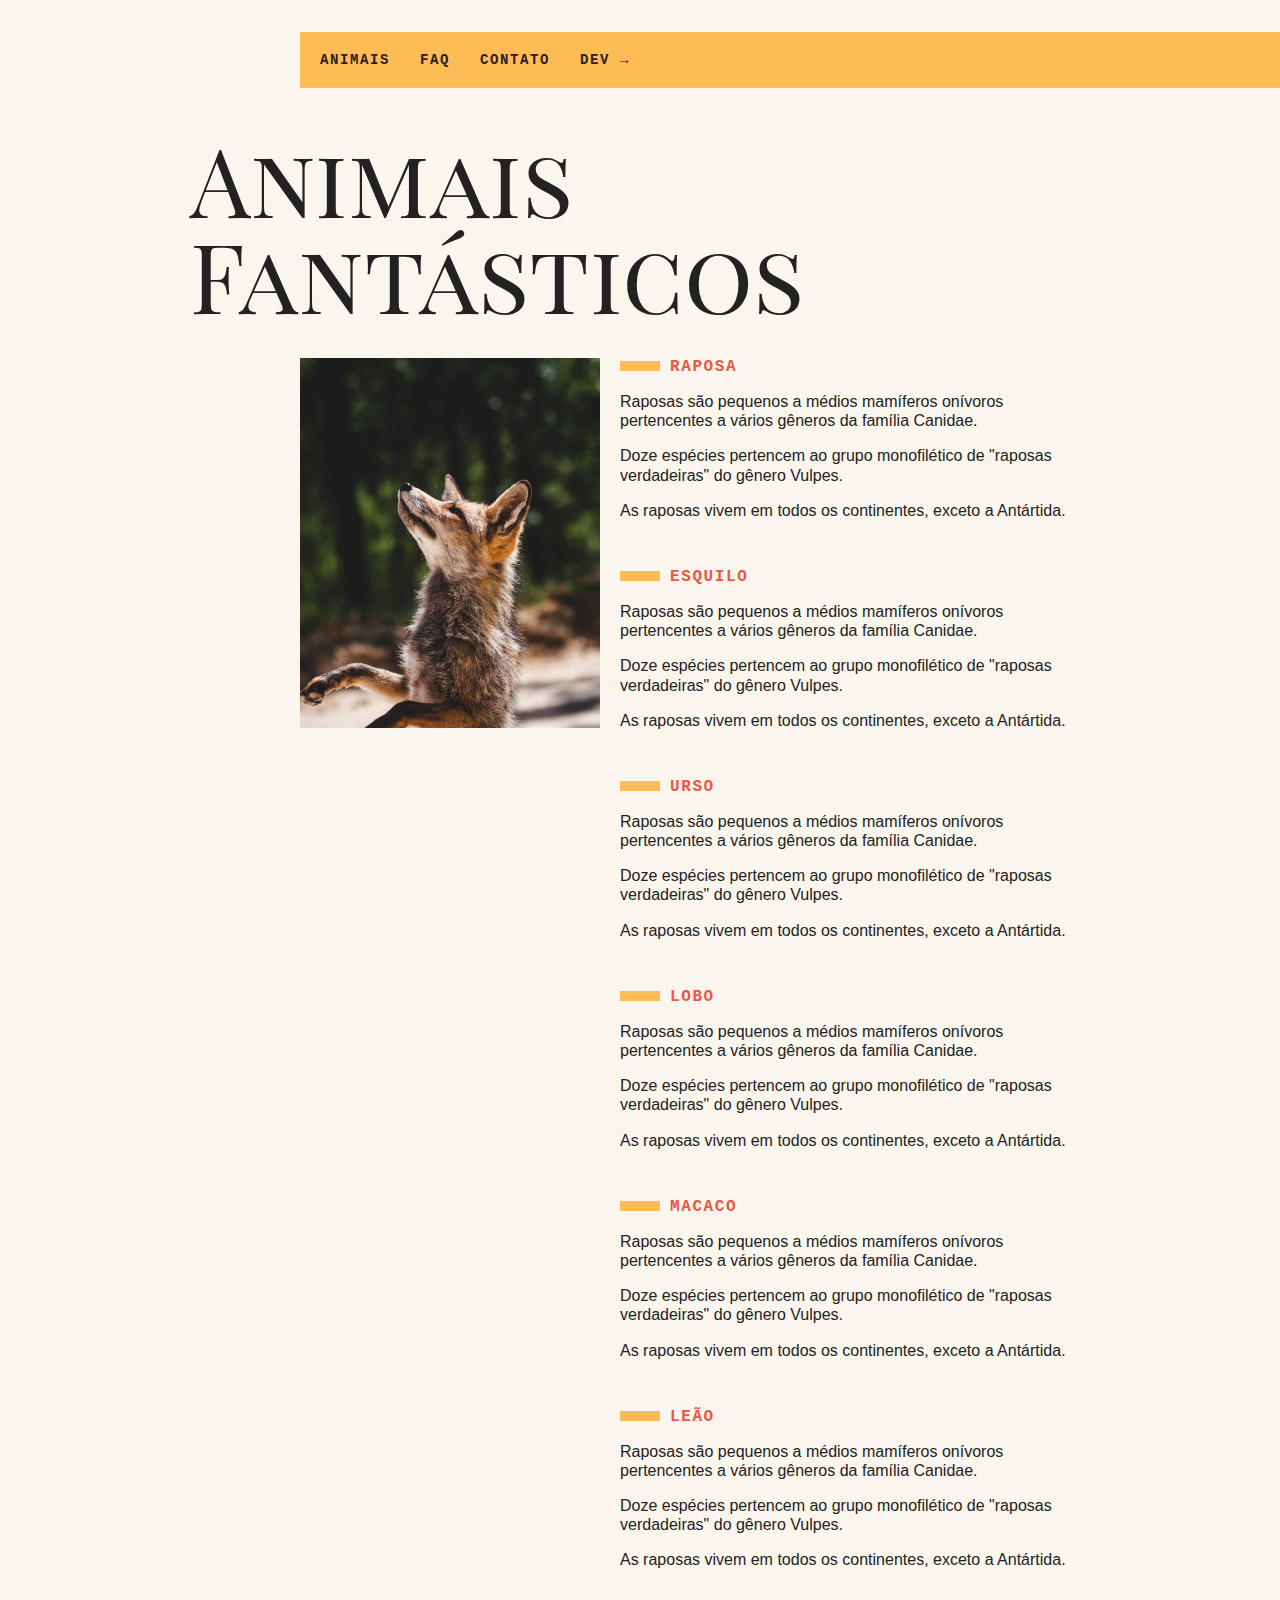
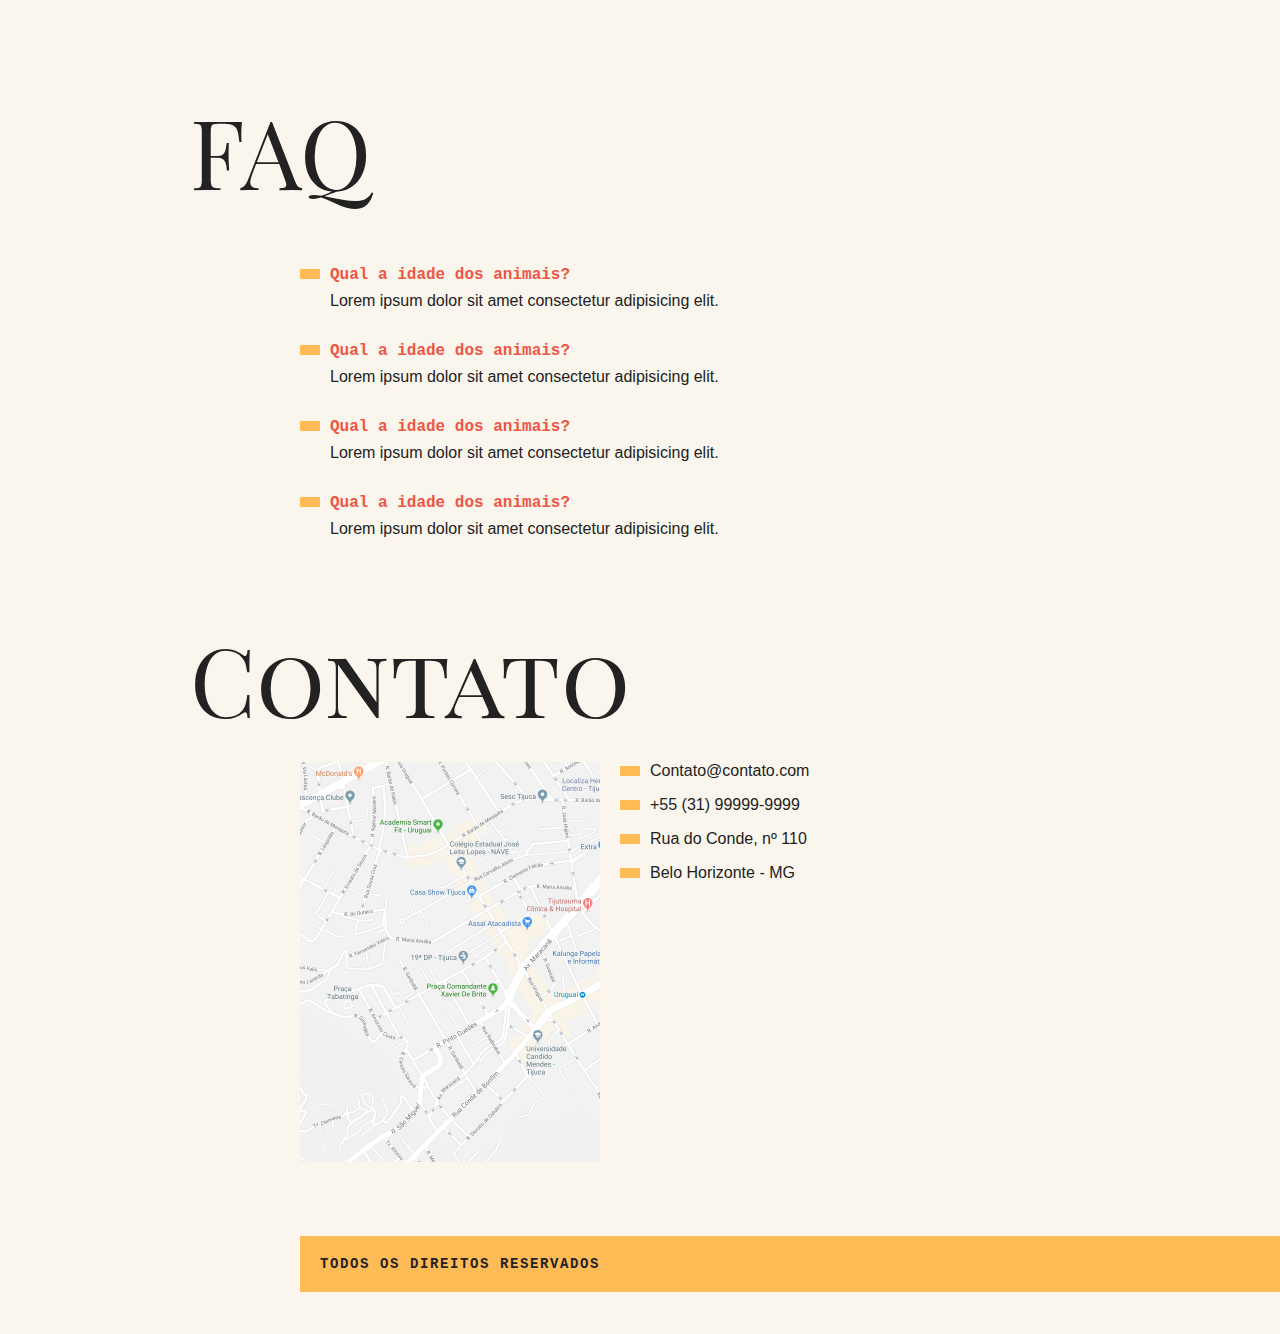
<file: DOM/classes-e-atributos/aula/index.html>
<!doctype html>
<html lang="en">
  <head>
    <meta charset="UTF-8" />
    <meta name="viewport" content="width=device-width, initial-scale=1.0" />
    <link rel="preconnect" href="https://fonts.googleapis.com" />
    <link rel="preconnect" href="https://fonts.gstatic.com" crossorigin />
    <link
      href="https://fonts.googleapis.com/css2?family=Playfair+Display+SC:ital,wght@0,400;0,700;0,900;1,400;1,700;1,900&display=swap"
      rel="stylesheet"
    />
    <link rel="stylesheet" href="css/style.css" />
    <title>Animais Fantásticos</title>
  </head>
  <body>
    <nav class="menu azul">
      <ul>
        <li><a href="#animais">Animais</a></li>
        <li><a href="#faq">FAQ</a></li>
        <li><a href="#contato">Contato</a></li>
        <li><a href="#lnk-externo">Dev →</a></li>
      </ul>
    </nav>

    <section class="grid-section animais" id="animais" data-texto="Teste">
      <h1 class="titulo">Animais Fantásticos</h1>

      <ul class="animais-lista">
        <li><img src="img/imagem1.jpg" /></li>
        <li><img src="img/imagem2.jpg" /></li>
        <li><img src="img/imagem3.jpg" /></li>
        <li><img src="img/imagem4.jpg" /></li>
        <li><img src="img/imagem5.jpg" /></li>
        <li><img src="img/imagem6.jpg" /></li>
      </ul>

      <div class="animais-descricao">
        <section>
          <h2>Raposa</h2>
          <p>
            Raposas são pequenos a médios mamíferos onívoros pertencentes a
            vários gêneros da família Canidae.
          </p>
          <p>
            Doze espécies pertencem ao grupo monofilético de "raposas
            verdadeiras" do gênero Vulpes.
          </p>
          <p>As raposas vivem em todos os continentes, exceto a Antártida.</p>
        </section>

        <section>
          <h2>Esquilo</h2>
          <p>
            Raposas são pequenos a médios mamíferos onívoros pertencentes a
            vários gêneros da família Canidae.
          </p>
          <p>
            Doze espécies pertencem ao grupo monofilético de "raposas
            verdadeiras" do gênero Vulpes.
          </p>
          <p>As raposas vivem em todos os continentes, exceto a Antártida.</p>
        </section>

        <section>
          <h2>Urso</h2>
          <p>
            Raposas são pequenos a médios mamíferos onívoros pertencentes a
            vários gêneros da família Canidae.
          </p>
          <p>
            Doze espécies pertencem ao grupo monofilético de "raposas
            verdadeiras" do gênero Vulpes.
          </p>
          <p>As raposas vivem em todos os continentes, exceto a Antártida.</p>
        </section>

        <section>
          <h2>Lobo</h2>
          <p>
            Raposas são pequenos a médios mamíferos onívoros pertencentes a
            vários gêneros da família Canidae.
          </p>
          <p>
            Doze espécies pertencem ao grupo monofilético de "raposas
            verdadeiras" do gênero Vulpes.
          </p>
          <p>As raposas vivem em todos os continentes, exceto a Antártida.</p>
        </section>

        <section>
          <h2>Macaco</h2>
          <p>
            Raposas são pequenos a médios mamíferos onívoros pertencentes a
            vários gêneros da família Canidae.
          </p>
          <p>
            Doze espécies pertencem ao grupo monofilético de "raposas
            verdadeiras" do gênero Vulpes.
          </p>
          <p>As raposas vivem em todos os continentes, exceto a Antártida.</p>
        </section>

        <section>
          <h2>Leão</h2>
          <p>
            Raposas são pequenos a médios mamíferos onívoros pertencentes a
            vários gêneros da família Canidae.
          </p>
          <p>
            Doze espécies pertencem ao grupo monofilético de "raposas
            verdadeiras" do gênero Vulpes.
          </p>
          <p>As raposas vivem em todos os continentes, exceto a Antártida.</p>
        </section>
      </div>
    </section>

    <section class="grid-section faq" id="faq">
      <h1 class="titulo">FAQ</h1>
      <dl class="faq-lista">
        <dt>Qual a idade dos animais?</dt>
        <dd>Lorem ipsum dolor sit amet consectetur adipisicing elit.</dd>
        <dt>Qual a idade dos animais?</dt>
        <dd>Lorem ipsum dolor sit amet consectetur adipisicing elit.</dd>
        <dt>Qual a idade dos animais?</dt>
        <dd>Lorem ipsum dolor sit amet consectetur adipisicing elit.</dd>
        <dt>Qual a idade dos animais?</dt>
        <dd>Lorem ipsum dolor sit amet consectetur adipisicing elit.</dd>
      </dl>
    </section>

    <section class="grid-section contato" id="contato">
      <h1 class="titulo">Contato</h1>
      <div class="mapa">
        <img src="img/mapa.png" />
      </div>
      <ul class="dados">
        <li>Contato@contato.com</li>
        <li>+55 (31) 99999-9999</li>
        <li>Rua do Conde, nº 110</li>
        <li>Belo Horizonte - MG</li>
      </ul>
    </section>

    <footer class="copy">
      <p>Todos os Direitos Reservados</p>
    </footer>

    <script src="script.js"></script>
  </body>
</html>
</file>
<file: DOM/classes-e-atributos/aula/css/style.css>
* {
  margin: 0px;
  padding: 0px;
}

img {
  display: block;
  max-width: 100%;
}

ul {
  list-style: none;
}

body {
  background: #faf6ed;
  color: #222;
  -webkit-font-smoothing: antialiased;
  display: grid;
  grid-template-columns: 1fr 120px minmax(300px, 800px) 1fr;
}
.menu {
  grid-column: 3/5;
  margin-top: 2rem;
  margin-bottom: 2rem;
  background: #fb5;
}

.menu ul {
  display: flex;
  flex-wrap: wrap;
  padding: 10px;
}

.menu li a {
  display: block;
  padding: 10px;
  margin-right: 10px;
  color: #222;
  text-decoration: none;
  font-family: monospace;
  font-weight: bold;
  text-transform: uppercase;
  font-size: 0.875rem;
  letter-spacing: 0.1rem;
}

.grid-section {
  grid-column: 2/4;
  width: 100%;
  box-sizing: border-box;
  padding: 10px;
  display: grid;
  grid-template-columns: 90px 300px 1fr;
  grid-gap: 20px;
  margin-bottom: 4rem;
}

.titulo {
  font-family: "Playfair Display SC", georgia;
  font-size: 6rem;
  line-height: 1;
  font-weight: 400;
  margin-bottom: 1rem;
  grid-column: 1 / 4;
}

.animais h2 {
  font-family: "IBM Plex Sans", monospace;
  font-size: 1rem;
  text-transform: uppercase;
  letter-spacing: 0.1em;
  margin-bottom: 1rem;
  color: #e54;
}

.animais h2::before {
  content: " ";
  display: inline-block;
  width: 40px;
  height: 10px;
  margin-right: 10px;
  background: #fb5;
}

.animais p {
  font-family: Arial, Helvetica, sans-serif;
  line-height: 1.2;
  margin-bottom: 1rem;
}

.animais-lista {
  height: 370px;
  overflow-y: scroll;
  grid-column: 2;
}

.animais-lista::-webkit-scrollbar {
  width: 18px;
}

.animais-lista::-webkit-scrollbar-thumb {
  background-color: #fb5;
  border-radius: 10px;
  border: 6px solid #faf6ed;
}

.animais-lista::-webkit-scrollbar-track {
  background-color: #faf6ed;
}

.animais-descricao {
  grid-column: 3;
}

.animais-descricao section {
  margin-bottom: 3rem;
}

.faq-lista {
  grid-column: 2 / 4;
}

.faq-lista dt {
  font-family: "IBM Plex Sans", monospace;
  font-weight: bold;
  margin-top: 2rem;
  margin-bottom: 0.5rem;
  color: #e54;
}

.faq-lista dt::before {
  content: "";
  display: inline-block;
  width: 20px;
  height: 10px;
  margin-right: 10px;
  background-color: #fb5;
}

.faq-lista dd {
  font-family: Arial, Helvetica, sans-serif;
  margin-bottom: 0.5rem;
  margin-left: 30px;
}

.mapa {
  grid-column: 2;
}

.dados {
  grid-column: 3;
}

.dados li {
  margin-bottom: 1rem;
  font-family: Arial, Helvetica, sans-serif;
}

.dados li::before {
  content: "";
  display: inline-block;
  width: 20px;
  height: 10px;
  margin-right: 10px;
  background-color: #fb5;
}

.copy {
  grid-column: 3/5;
  margin-bottom: 2rem;
  background: #fb5;
}

.copy p {
  padding: 20px;
  font-family: "IBM Plex Mono", monospace;
  font-weight: bold;
  text-transform: uppercase;
  font-size: 0.875rem;
  letter-spacing: 0.1rem;
}
@media (max-width: 700px) {
  body {
    grid-template-columns: 1fr;
  }

  .menu,
  .grid-section,
  .copy {
    grid-column: 1;
  }

  .grid-section {
    grid-template-columns: 100px 1fr;
    grid-gap: 10px;
  }

  .animais-lista {
    grid-column: 1;
  }

  .faq-lista,
  .dados,
  .mapa {
    grid-column: 1/3;
  }

  .grid-section h1 {
    font-size: 2rem;
  }

  .menu {
    margin-top: 0px;
  }
  .copy {
    margin-bottom: 0px;
  }
}
</file>
